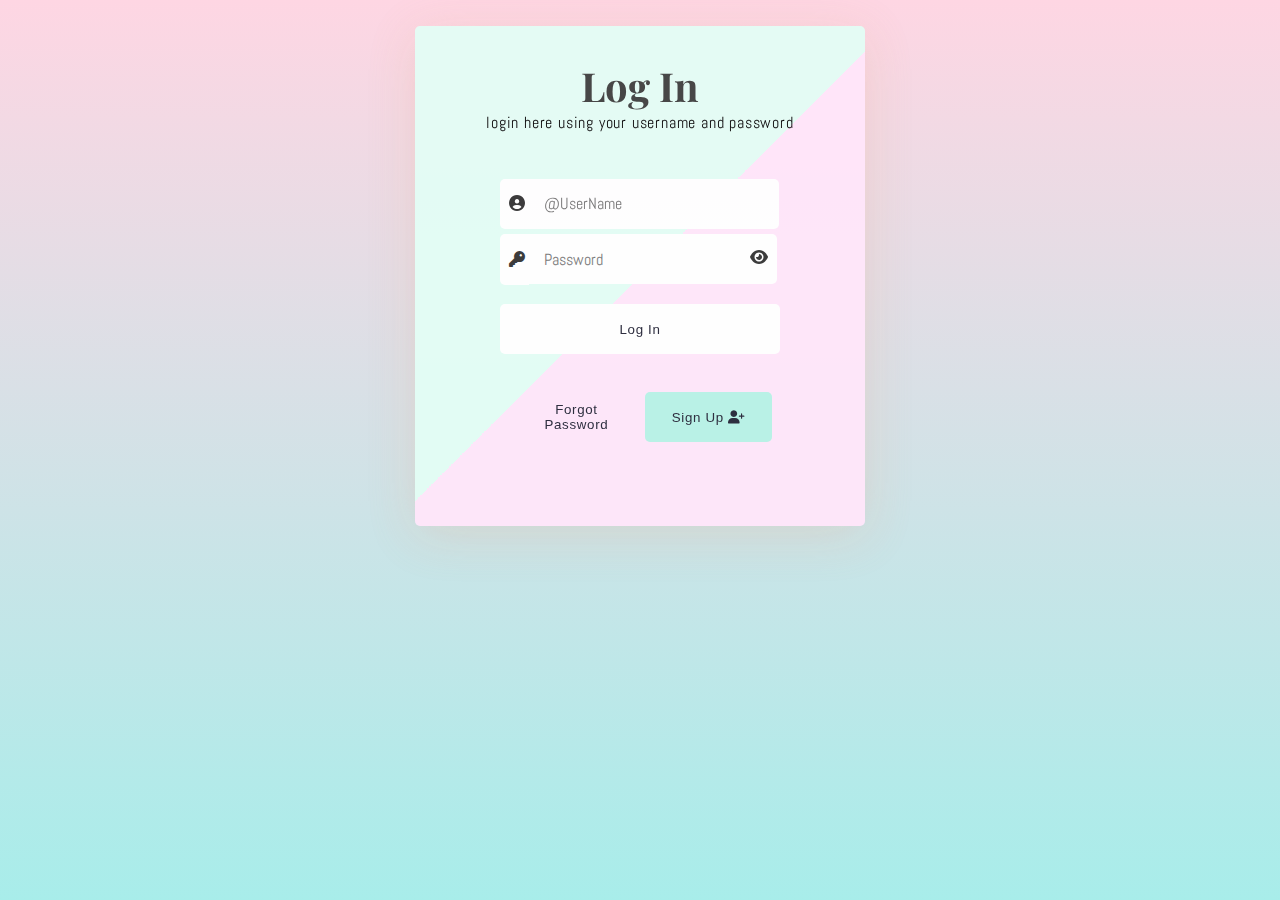
<file: 21120161-Huỳnh Thị Mỹ Kiều/bai4/index.html>
<!DOCTYPE html>
<html lang="en">
<head>
    <meta charset="UTF-8">
    <meta name="viewport" content="width=device-width, initial-scale=1.0">
    <title>bai tap 4</title>
    <link rel="stylesheet" href="https://cdnjs.cloudflare.com/ajax/libs/font-awesome/6.5.1/css/all.min.css">

</head>
<style>
/* Fonts Form Google Font ::- https://fonts.google.com/  -:: */
@import url('https://fonts.googleapis.com/css?family=Abel|Abril+Fatface|Alegreya|Arima+Madurai|Dancing+Script|Dosis|Merriweather|Oleo+Script|Overlock|PT+Serif|Pacifico|Playball|Playfair+Display|Share|Unica+One|Vibur');
/* End Fonts */
/* Start Global rules */
* {
    padding: 0;
    margin: 0;
    box-sizing: border-box;
}
/* End Global rules */

/* Start body rules */
body {
    background-image: linear-gradient(-225deg, #E3FDF5 0%, #FFE6FA 100%);
background-image: linear-gradient(to top, #a8edea 0%, #fed6e3 100%);
background-attachment: fixed;
  background-repeat: no-repeat;

    font-family: 'Vibur', cursive;
/*   the main font */
    font-family: 'Abel', sans-serif;
opacity: .95;
/* background-image: linear-gradient(to top, #d9afd9 0%, #97d9e1 100%); */
}



/* |||||||||||||||||||||||||||||||||||||||||||||*/
/* //////////////////////////////////////////// */




/* End body rules */

/* Start form  attributes */
form {
    width: 450px;
    min-height: 500px;
    height: auto;
    border-radius: 5px;
    margin: 2% auto;
    box-shadow: 0 9px 50px hsla(20, 67%, 75%, 0.31);
    padding: 2%;
    background-image: linear-gradient(-225deg, #E3FDF5 50%, #FFE6FA 50%);
}
/* form Container */
form .con {
    display: -webkit-flex;
    display: flex;
  
    -webkit-justify-content: space-around;
    justify-content: space-around;
  
    -webkit-flex-wrap: wrap;
    flex-wrap: wrap;
  
      margin: 0 auto;
}

/* the header form form */
header {
    margin: 2% auto 10% auto;
    text-align: center;
}
/* Login title form form */
header h2 {
    font-size: 250%;
    font-family: 'Playfair Display', serif;
    color: #3e403f;
}
/*  A welcome message or an explanation of the login form */
header p {letter-spacing: 0.05em;}



/* //////////////////////////////////////////// */
/* //////////////////////////////////////////// */


.input-item {
    background: #fff;
    color: #333;
    padding: 14.5px 0px 15px 9px;
    border-radius: 5px 0px 0px 5px;
}



/* Show/hide password Font Icon */
#eye {
    background: #fff;
    color: #333;
  
    margin: 5.9px 0 0 0;
    margin-left: -20px;
    padding: 15px 9px 19px 0px;
    border-radius: 0px 5px 5px 0px;
  
    float: right;
    position: relative;
    right: 1%;
    top: -.2%;
    z-index: 5;
    
    cursor: pointer;
}
/* inputs form  */
input[class="form-input"]{
    width: 240px;
    height: 50px;
  
    margin-top: 2%;
    padding: 15px;
    
    font-size: 16px;
    font-family: 'Abel', sans-serif;
    color: #5E6472;
  
    outline: none;
    border: none;
  
    border-radius: 0px 5px 5px 0px;
    transition: 0.2s linear;
    
}
input[id="txt-input"] {width: 250px;}
/* focus  */
input:focus {
    transform: translateX(-2px);
    border-radius: 5px;
}
/* //////////////////////////////////////////// */
/* //////////////////////////////////////////// */

/* input[type="text"] {min-width: 250px;} */
/* buttons  */
button {
    display: inline-block;
    color: #252537;
  
    width: 280px;
    height: 50px;
  
    padding: 0 20px;
    background: #fff;
    border-radius: 5px;
    
    outline: none;
    border: none;
  
    cursor: pointer;
    text-align: center;
    transition: all 0.2s linear;
    
    margin: 7% auto;
    letter-spacing: 0.05em;
}
/* Submits */
.submits {
    width: 48%;
    display: inline-block;
    float: left;
    margin-left: 2%;
}

/*       Forgot Password button FAF3DD  */
.frgt-pass {background: transparent;}

/*     Sign Up button  */
.sign-up {background: #B8F2E6;}


/* buttons hover */
button:hover {
    transform: translatey(3px);
    box-shadow: none;
}

/* buttons hover Animation */
button:hover {
    animation: ani9 0.4s ease-in-out infinite alternate;
}
@keyframes ani9 {
    0% {
        transform: translateY(3px);
    }
    100% {
        transform: translateY(5px);
    }
}

</style>
<body>
    <div class="overlay">
        <!-- LOGN IN FORM by Omar Dsoky -->
        <form>
           <!--   con = Container  for items in the form-->
           <div class="con">
           <!--     Start  header Content  -->
           <header class="head-form">
              <h2>Log In</h2>
              <!--     A welcome message or an explanation of the login form -->
              <p>login here using your username and password</p>
           </header>
           <!--     End  header Content  -->
           <br>
           <div class="field-set">
             
              <!--   user name -->
                 <span class="input-item">
                   <i class="fa fa-user-circle"></i>
                 </span>
                <!--   user name Input-->
                 <input class="form-input" id="txt-input" type="text" placeholder="@UserName" required>
             
              <br>
             
                   <!--   Password -->
             
              <span class="input-item">
                <i class="fa fa-key"></i>
               </span>
              <!--   Password Input-->
              <input class="form-input" type="password" placeholder="Password" id="pwd"  name="password" required>
             
        <!--      Show/hide password  -->
             <span>
                <i class="fa fa-eye" aria-hidden="true"  type="button" id="eye"></i>
             </span>
             
             
              <br>
        <!--        buttons -->
        <!--      button LogIn -->
              <button class="log-in"> Log In </button>
           </div>
          
        <!--   other buttons -->
           <div class="other">
        <!--      Forgot Password button-->
              <button class="btn submits frgt-pass">Forgot Password</button>
        <!--     Sign Up button -->
              <button class="btn submits sign-up">Sign Up
<!--         Sign Up font icon -->
              <i class="fa fa-user-plus" aria-hidden="true"></i>
              </button>
        <!--      End Other the Division -->
           </div>
             
        <!--   End Conrainer  -->
          </div>
          
          <!-- End Form -->
        </form>
        </div>    
</body>
<script>
    // Show/hide password onClick of button using Javascript only

// https://stackoverflow.com/questions/31224651/show-hide-password-onclick-of-button-using-javascript-only

function show() {
    var p = document.getElementById('pwd');
    p.setAttribute('type', 'text');
}

function hide() {
    var p = document.getElementById('pwd');
    p.setAttribute('type', 'password');
}

var pwShown = 0;

document.getElementById("eye").addEventListener("click", function () {
    if (pwShown == 0) {
        pwShown = 1;
        show();
    } else {
        pwShown = 0;
        hide();
    }
}, false);


</script>
</html>
</file>
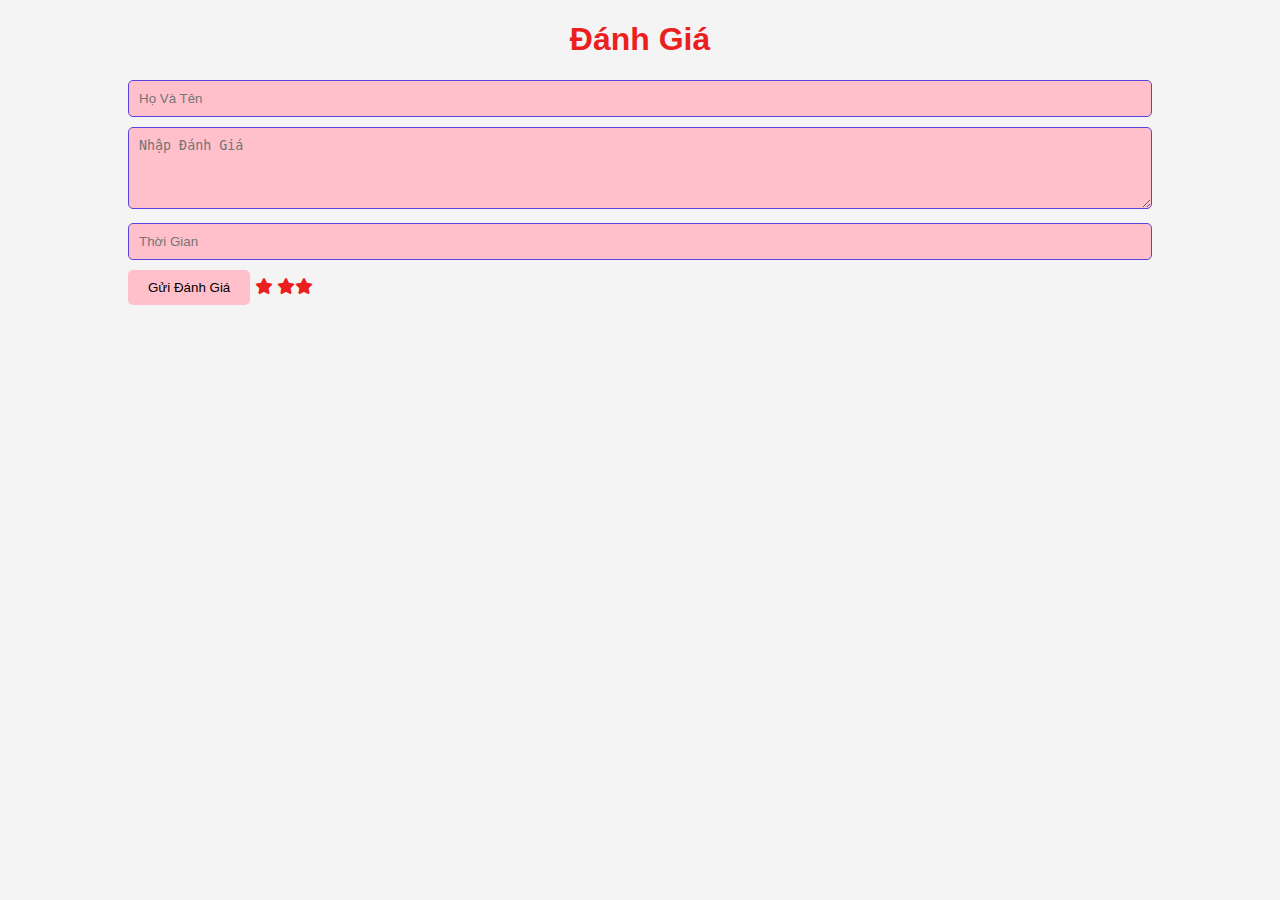
<file: 21120161-Huỳnh Thị Mỹ Kiều/bai1/indext.html>
<!DOCTYPE html>
<html lang="en">
<head>
<meta charset="UTF-8">
<meta name="viewport" content="width=device-width, initial-scale=1.0">
<link rel="stylesheet" href="https://cdnjs.cloudflare.com/ajax/libs/font-awesome/6.5.1/css/all.min.css">

<title>Đánh Giá </title> 
   

<style>
    body {
        font-family: Arial, sans-serif;
        background-image: url(https://img.thuthuatphanmem.vn/uploads/2018/10/01/hinh-nen-mau-hong-cute-de-thuong_040307620.jpg);
    font-family: Arial, sans-serif;
    background-color: #f4f4f4;
    margin: 0;
    padding: 0;
    background-repeat: no-repeat;
    background-position: center; /* Căn giữa hình ảnh */
    }

    .container {
    width: 80%;
    margin: auto;
    color: rgb(236, 31, 31); /* Màu hồng */
    font-weight: bold; /* In đậm cho tiêu đề */

}


    input[type="text"],
    textarea {
        width: 100%;
        padding: 10px;
        margin-bottom: 10px;
        border-radius: 5px;
        border: 1px solid #5644df;
        box-sizing: border-box;
        background-color: pink;

    }

    button {
        padding: 10px 20px;
        border: none;
        border-radius: 5px;
        background-color: pink;
        color:black;
        cursor: pointer;
    }

    button:hover {
        background-color: #0056b3;
    }

    .review {
        border-bottom: 1px solid #ccc;
        margin-bottom: 20px;
        padding-bottom: 10px;
    }

    .review p {
        margin: 0;
    }
</style>
</head>   
<body>

<div class="container" >
 <center>   <h1>Đánh Giá</h1></center>
    <form id="reviewForm">
        <input type="text" id="name" placeholder="Họ Và Tên" required><br>
        <textarea id="content" placeholder="Nhập Đánh Giá" rows="4" required></textarea><br>
        <input type="text" id="time" placeholder="Thời Gian" readonly><br>
        <button type="submit">Gửi Đánh Giá</button> <i class="fa-solid fa-star"></i> <i class="fa-solid fa-star"></i><i class="fa-solid fa-star"></i>
    </form>
    <div id="reviews"></div>
</div>

<script>
    document.getElementById("reviewForm").addEventListener("submit", function(event) {
        event.preventDefault();
        
        var name = document.getElementById("name").value;
        var content = document.getElementById("content").value;
        var time = getCurrentTime();

        var reviewDiv = document.createElement("div");
        reviewDiv.classList.add("review");
        reviewDiv.innerHTML = "<p><strong>@" + name + ": </strong>" + content + "<br><small>Thời Gian: " + time + "</small></p>";

        document.getElementById("reviews").appendChild(reviewDiv);

        // Clear input fields
        document.getElementById("name").value = "";
        document.getElementById("content").value = "";
        document.getElementById("time").value = getCurrentTime();
    });

    function getCurrentTime() {
        var date = new Date();
        var hours = date.getHours();
        var minutes = date.getMinutes();
        var seconds = date.getSeconds();
        var day = date.getDay();
        var month = date.getMonth() + 1; // Month is 0-indexed, so add 1
        var year = date.getFullYear();

        // Add leading zero if single digit
        hours = (hours < 10 ? "0" : "") + hours;
        minutes = (minutes < 10 ? "0" : "") + minutes;
        seconds = (seconds < 10 ? "0" : "") + seconds;

        // Convert day to name
        var days = ['Chủ Nhật', 'Thứ Hai', 'Thứ Ba', 'Thứ Tư', 'Thứ Năm', 'Thứ Sáu', 'Thứ Bảy'];
        var dayName = days[day];
var timeString = hours + ":" + minutes + ":" + seconds + ", " + dayName + ", " + date.getDate() + "/" + month + "/" + year;
        return timeString;
    }
</script>
</body>
</html>
</file>
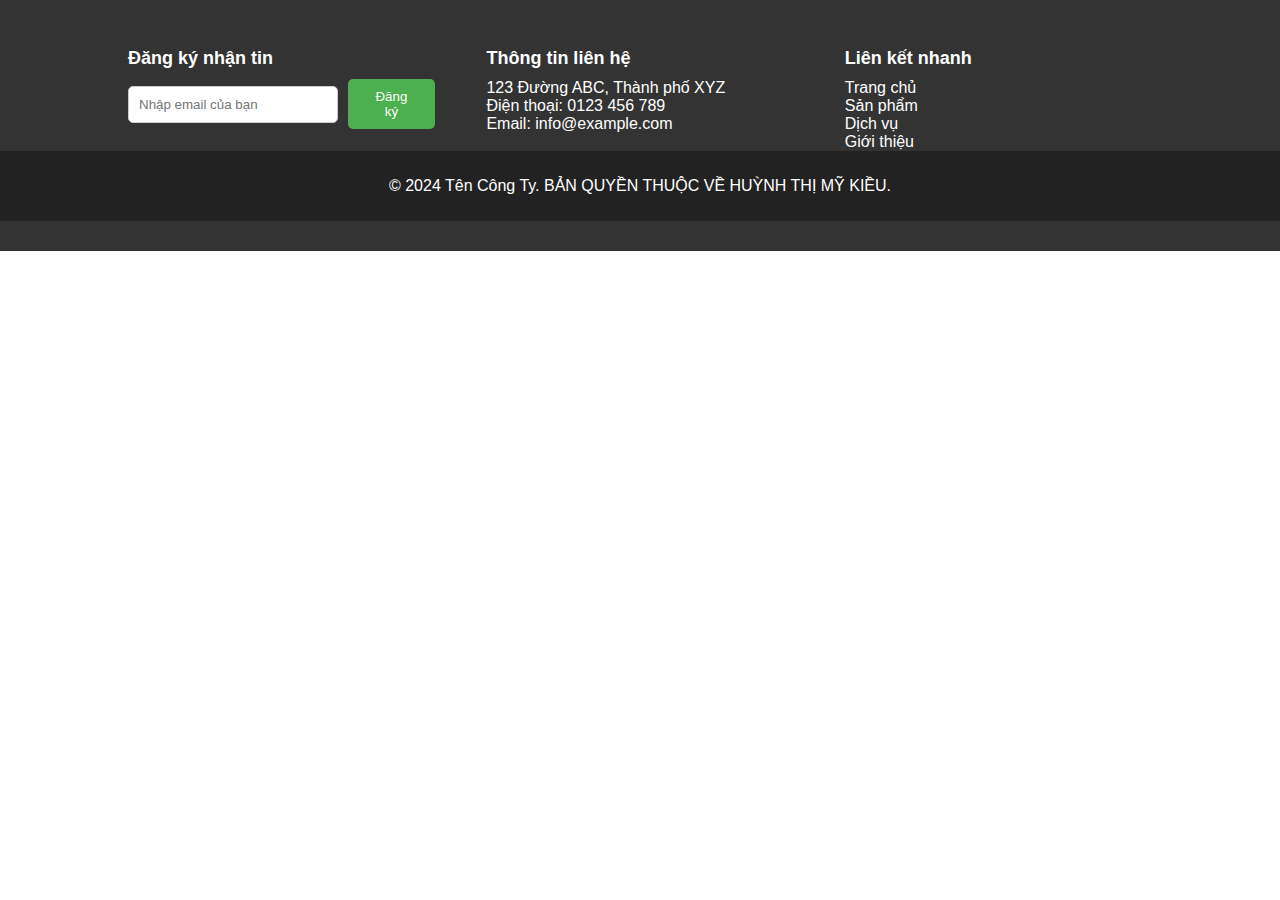
<file: 21120161-Huỳnh Thị Mỹ Kiều/bai2/indext BAI2.html>
<!DOCTYPE html>
<html lang="en">
<head>
<meta charset="UTF-8">
<meta name="viewport" content="width=device-width, initial-scale=1.0">
<title>Footer</title>
<link rel="stylesheet" href="style.css">
</head>
<body>

<footer class="footer">
    <div class="container">
        <div class="footer-content">
            <div class="left-content">
                <h3>Đăng ký nhận tin</h3>
                <form id="email-form">
                    <input type="email" id="email" name="email" placeholder="Nhập email của bạn" required>
                    <button type="submit">Đăng ký</button>
                </form>
            </div>
            <div class="middle-content">
                <h3>Thông tin liên hệ</h3>
                <p>123 Đường ABC, Thành phố XYZ</p>
                <p>Điện thoại: 0123 456 789</p>
                <p>Email: info@example.com</p>
            </div>
            <div class="right-content">
                <h3>Liên kết nhanh</h3>
                <ul>
                    <li><a href="../bai2/html/home.html">Trang chủ</a></li>
                    <li><a href="../bai2/html/product.html">Sản phẩm</a></li>
                    <li><a href="../bai2/html/service.html">Dịch vụ</a></li>
                    <li><a href="../bai2/html/about.html">Giới thiệu</a></li>
                </ul>
            </div>
        </div>
    </div>
    <div class="bottom-footer">
        <p>&copy; 2024 Tên Công Ty. BẢN QUYỀN THUỘC VỀ HUỲNH THỊ MỸ KIỀU.</p>
    </div>
</footer>

</body>
</html>
</file>
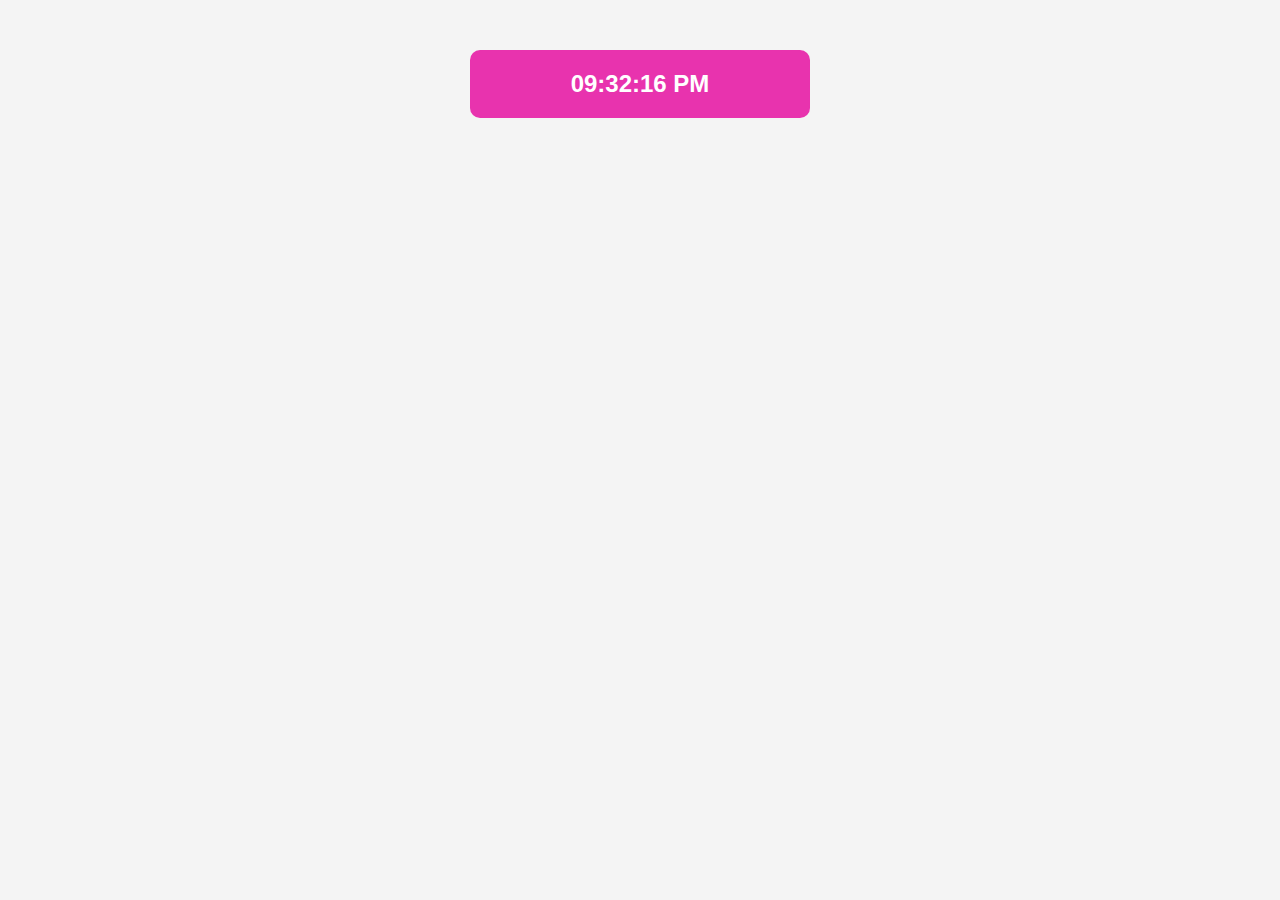
<file: 21120161-Huỳnh Thị Mỹ Kiều/bai3/indext.html>
<!DOCTYPE html>
<html lang="en">
<head>
    <meta charset="UTF-8">
    <meta name="viewport" content="width=device-width, initial-scale=1.0">
    <title>Thời gian</title>
    <style>
      body {
    background-image: url(https://tse1.mm.bing.net/th?id=OIP.qjHtpYf9k-Popg9QSeqHpwHaE2&pid=Api);
    font-family: Arial, sans-serif;
    background-color: #f4f4f4;
    margin: 0;
    padding: 0;
    background-repeat: no-repeat;
    background-position: center; /* Căn giữa hình ảnh */
}


        .time-container {
            background-color: #e833ae;
            color: #fff;
            padding: 20px;
            border-radius: 10px;
            text-align: center;
            width: 300px;
            margin: 50px auto;
        }

        #thoi-gian {
            font-size: 24px;
            font-weight: bold;
            color: #fff;
        }
    </style>
</head>
<body>
    <div class="time-container" id="timeContainer">
        <div id="thoi-gian"></div>
    </div>
    <script>
        function hienThiThoiGian() {
            var divThoiGian = document.getElementById("thoi-gian");
            var thoiGianHienTai = new Date();
            var gio = thoiGianHienTai.getHours();
            var phut = thoiGianHienTai.getMinutes();
            var giay = thoiGianHienTai.getSeconds();
            var buoi = (gio < 12) ? "AM" : "PM"; // Xác định buổi AM/PM

            // Chuyển các giờ/phút/giây có một chữ số sang dạng có hai chữ số
            gio = gio % 12 || 12; // Đổi giờ sang định dạng 12 giờ
            gio = gio < 10 ? "0" + gio : gio;
            phut = phut < 10 ? "0" + phut : phut;
            giay = giay < 10 ? "0" + giay : giay;

            var thoiGian = gio + ":" + phut + ":" + giay + " " + buoi;

            divThoiGian.textContent = thoiGian;
        }

        // Gọi hàm để hiển thị thời gian ban đầu và cập nhật mỗi giây
        hienThiThoiGian();
        setInterval(hienThiThoiGian, 1000);
    </script>
</body>
</html>
</file>
<file: 21120161-Huỳnh Thị Mỹ Kiều/bai2/style.css>
body {
    font-family: Arial, sans-serif;
    margin: 0;
    padding: 0;
}

.footer {
    background-color: #333;
    color: #fff;
    padding: 30px 0;
}

.container {
    width: 80%;
    margin: 0 auto;
}

.footer-content {
    display: flex;
    justify-content: space-between;
}

.left-content,
.middle-content,
.right-content {
    flex-basis: 30%;
}

.left-content h3,
.middle-content h3,
.right-content h3 {
    color: #fff;
    font-size: 18px;
    margin-bottom: 10px;
}

.left-content form {
    display: flex;
    align-items: center;
}

.left-content input[type="email"] {
    width: 70%;
    padding: 10px;
    box-sizing: border-box;
    border: 1px solid #ccc;
    border-radius: 5px;
    margin-right: 10px;
}

.left-content button {
    padding: 10px 20px;
    background-color: #4caf50;
    color: #fff;
    border: none;
    border-radius: 5px;
    cursor: pointer;
}

.left-content button:hover {
    background-color: #45a049;
}

.left-content,
.middle-content p,
.right-content ul {
    margin: 0;
    padding: 0;
    list-style-type: none;
}

.middle-content a,
.right-content a {
    color: #fff;
    text-decoration: none;
}

.bottom-footer {
    background-color: #222;
    padding: 10px 0;
    text-align: center;
}
</file>
